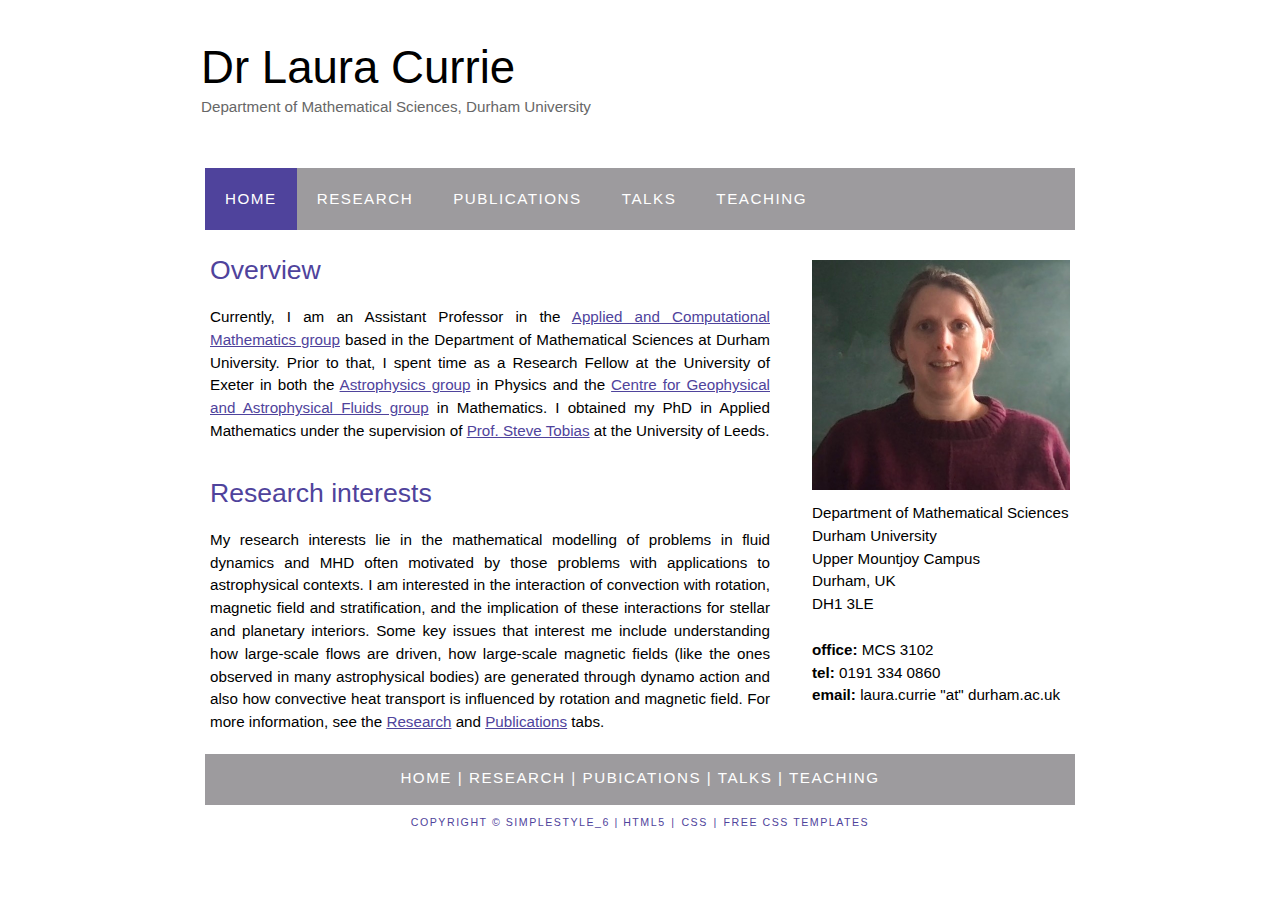
<file: index.html>
<!DOCTYPE HTML>
<html lang="en">

<style>
  img {
    float: left; 
      }
</style>

<!-- <head> -->
  <title>Home</title>
  <meta name="description" content="website description" />
  <meta name="keywords" content="website keywords, website keywords" />
  <meta http-equiv="content-type" content="text/html; charset=utf-8" />
  <link rel="stylesheet" type="text/css" href="style/style.css" />
<!-- </head> -->

<body>
  <div id="main">
    <div id="header">
      <div id="logo">
        <div id="logo_text">
          <!-- class="logo_colour", allows you to change the colour of the text -->
          <h1><a href="index.html">Dr Laura Currie</a></h1>
          <h2>Department of Mathematical Sciences, Durham University</h2>
        </div>
      </div>
      <div id="menubar">
        <ul id="menu">
          <!-- put class="selected" in the li tag for the selected page - to highlight which page you're on -->
          <li class="selected"><a href="index.html">Home</a></li>
          <li><a href="research.html">Research</a></li>
          <li><a href="publications.html">Publications</a></li>
          <li><a href="talks.html">Talks</a></li>
          <li><a href="teaching.html">Teaching</a></li>
        </ul>
      </div>
    </div>

    <div id="content_header"></div>
    <div id="site_content">
	<div id="sidebar_container">
        <div class="sidebar">
          <div class="sidebar_item">
            <!-- insert your sidebar items here -->
                    <img src="style/Portrait.png" alt="profile pic" style="width:258px;height:230px; padding: 0px 0px 12px 0px;">
                    <p>
                        <br>Department of Mathematical Sciences
                        <br>Durham University
                        <br>Upper Mountjoy Campus
                        <br>Durham, UK
                        <br>DH1 3LE
			<br>
                        <br><b>office:</b> MCS 3102
                        <br><b>tel:</b> 0191 334 0860
                        <br><b>email:</b> laura.currie "at" durham.ac.uk
                    </p>

          </div>

        </div>
      </div>
      <div id="content">

<!-- insert the page content here -->

<h1> Overview </h1>
<p> Currently, I am an Assistant Professor in the <a href="https://www.durham.ac.uk/departments/academic/mathematical-sciences/research/areas/applied--computational-mathematics">Applied and Computational Mathematics group</a> based in the Department of Mathematical Sciences at Durham University. Prior to that, I spent time as a Research Fellow at the University of Exeter in both the <a href="http://emps.exeter.ac.uk/physics-astronomy/research/astrophysics/">Astrophysics group</a> in Physics and the <a href="http://emps.exeter.ac.uk/mathematics/research/cgafd/">Centre for Geophysical and Astrophysical Fluids group</a> in Mathematics. I obtained my PhD in Applied Mathematics under the supervision of <a href="http://www1.maths.leeds.ac.uk/~smt/">Prof. Steve Tobias</a> at the University of Leeds.
</p>

    <h1>Research interests</h1>
<p>

My research interests lie in the mathematical modelling of problems in fluid dynamics and MHD often motivated by those problems with applications to astrophysical contexts. I am interested in the interaction of convection with rotation, magnetic field and stratification, and the implication of these interactions for stellar and planetary interiors. Some key issues that interest me include understanding how large-scale flows are driven, how large-scale magnetic fields (like the ones observed in many astrophysical bodies) are generated through dynamo action and also how convective heat transport is influenced by rotation and magnetic field. For more information, see the <a href="research.html"> Research</a> and <a href="publications.html"> Publications</a> tabs.
 </p>



      <!-- <div id="content_nosidebar">
        <date><script language="Javascript" >
            da = new Date(document.lastModified)
	    da1 = ("0" + da.getDate()).slice(-2)
            da2 = ("0" + (da.getMonth() + 1)).slice(-2)
	    da3 = da.getFullYear()
	    str = "Page last updated: " + da1 +"/" + da2 +"/" + da3
	    document.write(str)
            </script></date>
        </div> -->
  
      </div>
    </div>


    <div id="content_footer"></div>
    <div id="footer">
      <p><a href="index.html">Home</a> | <a href="research.html">Research</a> | <a href="publications.html">Pubications</a> | <a href="talks.html">Talks</a> | <a href="teaching.html">Teaching</a></p>
      <p><diff>Copyright &copy; simplestyle_6 | </diff><a href="http://validator.w3.org/check?uri=referer"><diff>HTML5</a> <diff>|</diff> <a href="http://jigsaw.w3.org/css-validator/check/referer"><diff>CSS</a> <diff>|</diff> <a href="http://www.html5webtemplates.co.uk"><diff>Free CSS Templates</a></diff></p>
    </div>
    <p>&nbsp;</p>
  </div>
</body>
</html>
</file>
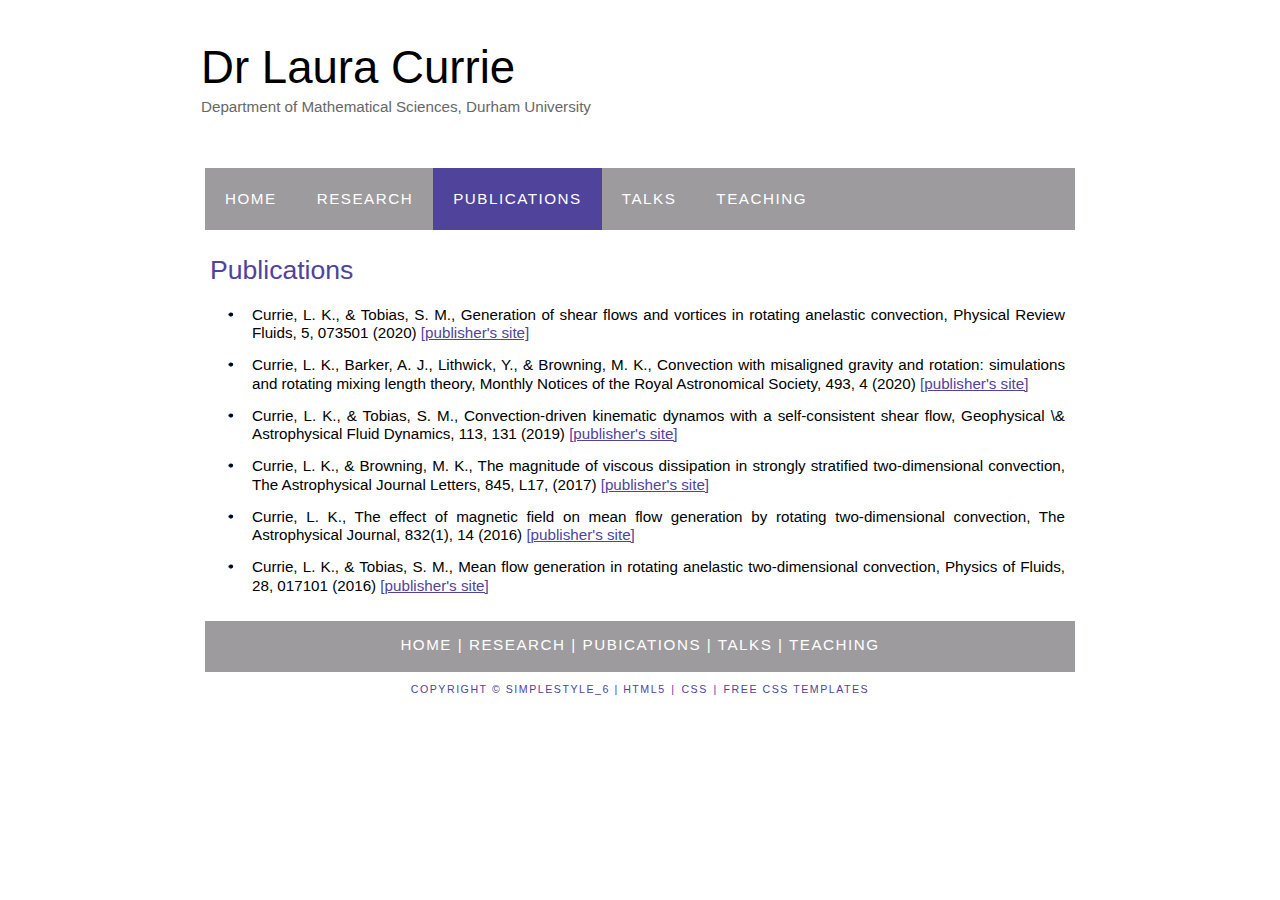
<file: publications.html>
<!DOCTYPE HTML>
<html lang="en">

<head>
  <title>Publications</title>
  <meta name="description" content="website description" />
  <meta name="keywords" content="website keywords, website keywords" />
  <meta http-equiv="content-type" content="text/html; charset=utf-8" />
  <link rel="stylesheet" type="text/css" href="style/style.css" />
</head>

<body>
  <div id="main">
    <div id="header">
      <div id="logo">
        <div id="logo_text">
          <!-- class="logo_colour", allows you to change the colour of the text -->
          <h1><a href="index.html">Dr Laura Currie</a></h1>
          <h2>Department of Mathematical Sciences, Durham University</h2>
        </div>
      </div>
      <div id="menubar">
        <ul id="menu">
          <!-- put class="selected" in the li tag for the selected page - to highlight which page you're on -->
          <li><a href="index.html">Home</a></li>
          <li><a href="research.html">Research</a></li>
          <li class="selected"><a href="publications.html">Publications</a></li>
          <li><a href="talks.html">Talks</a></li>
          <li><a href="teaching.html">Teaching</a></li>
        </ul>
      </div>
    </div>

    <div id="content_header"></div>

    <div id="site_content">
      <div id="content_nosidebar">
        <!-- insert the page content here -->
        <h1>Publications</h1>
        <ul>
          <li>Currie, L. K., & Tobias, S. M., Generation of shear flows and vortices in rotating anelastic convection, Physical Review Fluids, 5, 073501 (2020) <a href="https://doi.org/10.1103/PhysRevFluids.5.073501">[publisher's site]</a></li>
          <li>Currie, L. K., Barker, A. J., Lithwick, Y., & Browning, M. K., Convection with misaligned gravity and rotation: simulations and rotating mixing length theory, Monthly Notices of the Royal Astronomical Society, 493, 4 (2020) <a href="https://doi.org/10.1093/mnras/staa372">[publisher's site]</a></li>
          <li>Currie, L. K., & Tobias, S. M., Convection-driven kinematic dynamos with a self-consistent shear flow, Geophysical \& Astrophysical Fluid Dynamics, 113, 131 (2019) <a href="https://doi.org/10.1080/03091929.2018.1517210">[publisher's site]</a></li>
          <li>Currie, L. K., & Browning, M. K., The magnitude of viscous dissipation in strongly stratified two-dimensional convection, The Astrophysical Journal Letters, 845, L17, (2017) <a href="https://doi.org/10.3847/2041-8213/aa8301">[publisher's site]</a></li>
          <li>Currie, L. K., The effect of magnetic field on mean flow generation by rotating two-dimensional convection, The Astrophysical Journal, 832(1), 14 (2016) <a href="https://doi.org/10.3847/0004-637X/832/1/14">[publisher's site]</a></li>
          <li>Currie, L. K., & Tobias, S. M., Mean flow generation in rotating anelastic two-dimensional convection, Physics of Fluids, 28, 017101 (2016) <a href="https://doi.org/10.1063/1.4939300">[publisher's site]</a></li>

        </ul>

      <!-- <div id="content_nosidebar">
        <date><script language="Javascript" >
            da = new Date(document.lastModified)
        da1 = ("0" + da.getDate()).slice(-2)
            da2 = ("0" + (da.getMonth() + 1)).slice(-2)
        da3 = da.getFullYear()
        str = "Page last updated: " + da1 +"/" + da2 +"/" + da3
        document.write(str)
            </script></date>
        </div> -->


      </div>
    </div>
    

    
    <div id="content_footer"></div>
    <div id="footer">
      <p><a href="index.html">Home</a> | <a href="research.html">Research</a> | <a href="publications.html">Pubications</a> | <a href="talks.html">Talks</a> | <a href="teaching.html">Teaching</a>  </p>
      <p><diff>Copyright &copy; simplestyle_6 | </diff><a href="http://validator.w3.org/check?uri=referer"><diff>HTML5</a> <diff>|</diff> <a href="http://jigsaw.w3.org/css-validator/check/referer"><diff>CSS</a> <diff>|</diff> <a href="http://www.html5webtemplates.co.uk"><diff>Free CSS Templates</a></diff></p>
    </div>
    <p>&nbsp;</p>
  </div>
</body>
</html>
</file>
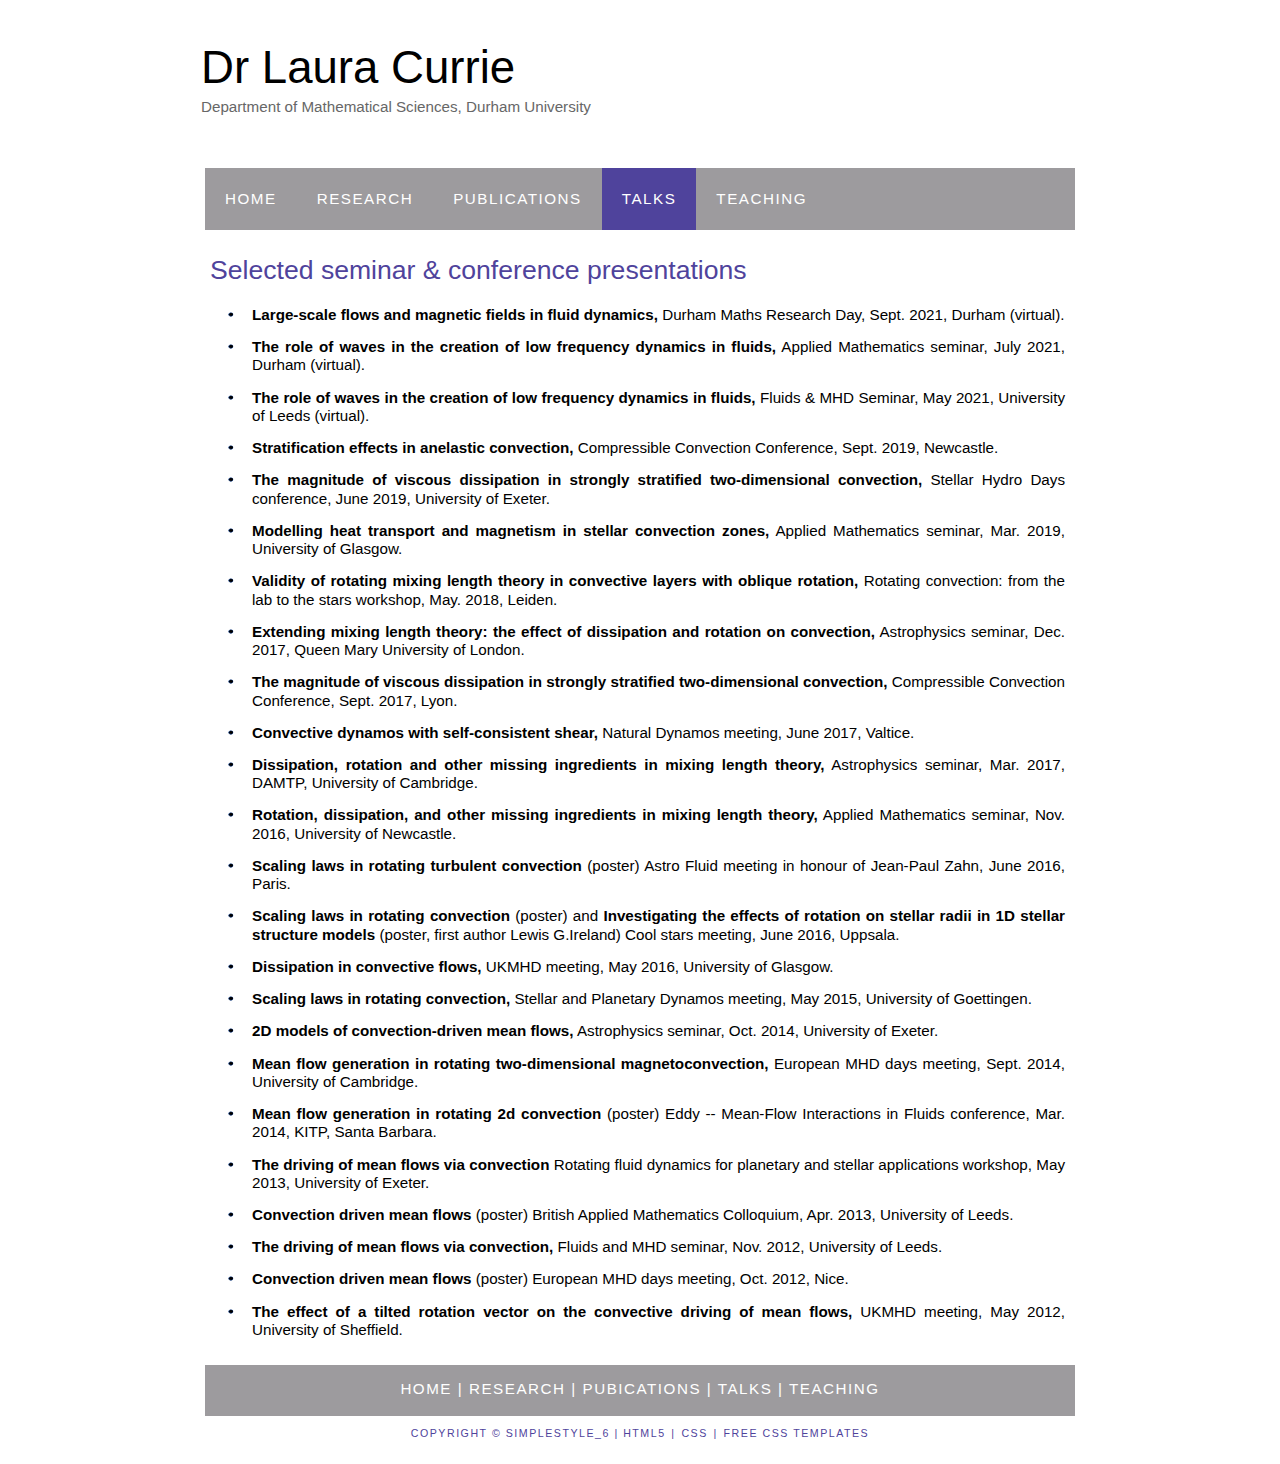
<file: talks.html>
<!DOCTYPE HTML>
<html lang="en">

<head>
  <title>Talks</title>
  <meta name="description" content="website description" />
  <meta name="keywords" content="website keywords, website keywords" />
  <meta http-equiv="content-type" content="text/html; charset=utf-8" />
  <link rel="stylesheet" type="text/css" href="style/style.css" />
</head>

<body>
  <div id="main">
    <div id="header">
      <div id="logo">
        <div id="logo_text">
          <!-- class="logo_colour", allows you to change the colour of the text -->
          <h1><a href="index.html">Dr Laura Currie</a></h1>
          <h2>Department of Mathematical Sciences, Durham University</h2>
        </div>
      </div>
      <div id="menubar">
        <ul id="menu">
          <!-- put class="selected" in the li tag for the selected page - to highlight which page you're on -->
          <li><a href="index.html">Home</a></li>
          <li><a href="research.html">Research</a></li>
          <li><a href="publications.html">Publications</a></li>
          <li class="selected"><a href="talks.html">Talks</a></li>
          <li><a href="teaching.html">Teaching</a></li>
        </ul>
      </div>
    </div>


    <div id="content_header"></div>
    <div id="site_content">
      <div id="sidebar_container">
        <div class="sidebar">
          <div class="sidebar_item">
            <!-- insert your sidebar items here -->
          </div>
        </div>
      </div>
      
      
      <div id="content_nosidebar">

        <!-- insert the page content here -->
        <h1>Selected seminar & conference presentations</h1>
        
        <ul>

<li><strong>Large-scale flows and magnetic fields in fluid dynamics,</strong> Durham Maths Research Day, Sept. 2021, Durham (virtual).</li>

<li><strong>The role of waves in the creation of low frequency dynamics in fluids,</strong> Applied Mathematics seminar, July 2021, Durham (virtual).</li>

<li><strong>The role of waves in the creation of low frequency dynamics in fluids,</strong> Fluids & MHD Seminar, May 2021, University of Leeds (virtual).</li>

<li><strong>Stratification effects in anelastic convection,</strong>
Compressible Convection Conference, Sept. 2019,
Newcastle.</li>

<li><strong>The magnitude of viscous dissipation in strongly stratified two-dimensional convection,</strong>
Stellar Hydro Days conference, June 2019,
University of Exeter.</li>

<li><strong>Modelling heat transport and magnetism in stellar convection zones,</strong>
Applied Mathematics seminar, Mar. 2019,
University of Glasgow.</li>

<li><strong>Validity of rotating mixing length theory in convective layers with oblique rotation,</strong>
Rotating convection: from the lab to the stars workshop, May. 2018,
Leiden.</li>

<li><strong>Extending mixing length theory: the effect of dissipation and rotation on convection,</strong>
Astrophysics seminar, Dec. 2017,
Queen Mary University of London.</li>

<li> <strong>The magnitude of viscous dissipation in strongly stratified two-dimensional convection,</strong>
Compressible Convection Conference, Sept. 2017,
Lyon.</li>

<li> <strong>Convective dynamos with self-consistent shear,</strong>
Natural Dynamos meeting, June 2017,
Valtice.</li>

<li> <strong>Dissipation, rotation and other missing ingredients in mixing length theory,</strong>
Astrophysics seminar, Mar. 2017,
DAMTP, University of Cambridge.</li>

<li> <strong>Rotation, dissipation, and other missing ingredients in mixing length theory,</strong>
Applied Mathematics seminar, Nov. 2016,
University of Newcastle.</li>

<li> <strong>Scaling laws in rotating turbulent convection</strong> (poster)
Astro Fluid meeting in honour of Jean-Paul Zahn, June 2016,
Paris.</li>

<li> <strong>Scaling laws in rotating convection</strong> (poster) and <strong>Investigating the effects of rotation on stellar radii in 1D stellar structure models</strong> (poster, first author Lewis G.Ireland)
Cool stars meeting, June 2016,
Uppsala.</li>

<li> <strong>Dissipation in convective flows,</strong>
UKMHD meeting, May 2016,
University of Glasgow.</li>

<li> <strong>Scaling laws in rotating convection,</strong>
Stellar and Planetary Dynamos meeting, May 2015,
University of Goettingen.</li>

<li> <strong>2D models of convection-driven mean flows,</strong>
Astrophysics seminar, Oct. 2014,
University of Exeter.</li>

<li> <strong>Mean flow generation in rotating two-dimensional magnetoconvection,</strong>
European MHD days meeting, Sept. 2014,
University of Cambridge.</li>

<li> <strong>Mean flow generation in rotating 2d convection</strong> (poster)
Eddy -- Mean-Flow Interactions in Fluids conference, Mar. 2014,
KITP, Santa Barbara.</li>

<li> <strong>The driving of mean flows via convection</strong>
Rotating fluid dynamics for planetary and stellar applications workshop, May 2013,
University of Exeter.</li>

<li> <strong>Convection driven mean flows</strong> (poster)
British Applied Mathematics Colloquium, Apr. 2013,
University of Leeds.</li>

<li> <strong>The driving of mean flows via convection,</strong>
Fluids and MHD seminar, Nov. 2012,
University of Leeds.</li>

<li> <strong>Convection driven mean flows</strong> (poster)
European MHD days meeting, Oct. 2012,
Nice.</li>

<li> <strong>The effect of a tilted rotation vector on the convective driving of mean
flows,</strong>
UKMHD meeting, May 2012,
University of Sheffield.</li>

</div>
    
      <!-- <div id="content_nosidebar">
        <date><script language="Javascript" >
            da = new Date(document.lastModified)
        da1 = ("0" + da.getDate()).slice(-2)
            da2 = ("0" + (da.getMonth() + 1)).slice(-2)
        da3 = da.getFullYear()
        str = "Page last updated: " + da1 +"/" + da2 +"/" + da3
        document.write(str)
            </script></date>
        </div> -->

      </div>
    </div>

    <div id="content_footer"></div>
    <div id="footer">
      <p><a href="index.html">Home</a> | <a href="research.html">Research</a> | <a href="publications.html">Pubications</a> | <a href="talks.html">Talks</a> | <a href="teaching.html">Teaching</a></p>
      <p><diff>Copyright &copy; simplestyle_6 | </diff><a href="http://validator.w3.org/check?uri=referer"><diff>HTML5</a> <diff>|</diff> <a href="http://jigsaw.w3.org/css-validator/check/referer"><diff>CSS</a> <diff>|</diff> <a href="http://www.html5webtemplates.co.uk"><diff>Free CSS Templates</a></diff></p>
    </div>
    <p>&nbsp;</p>
  </div>
</body>
</html>
</file>
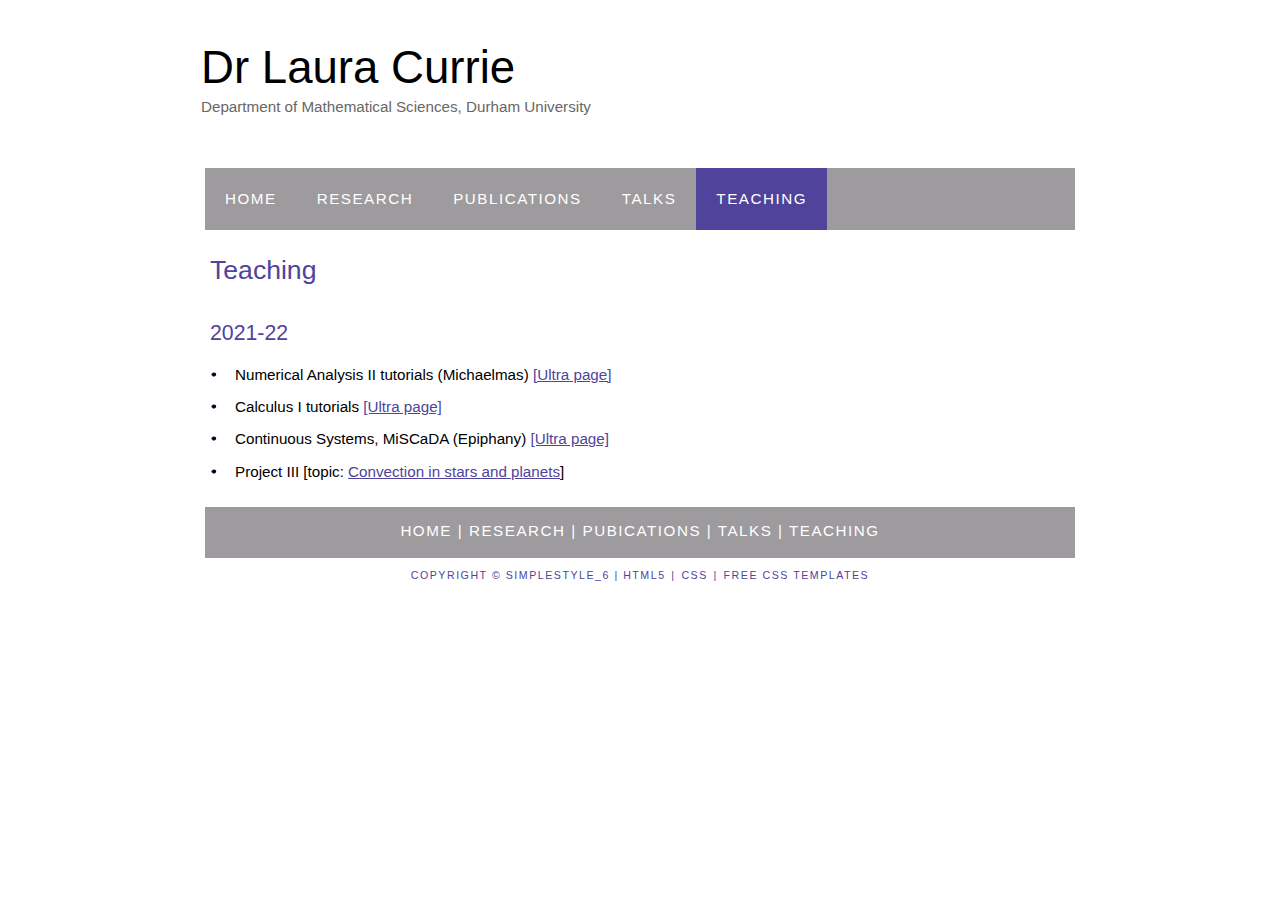
<file: teaching.html>
<!DOCTYPE HTML>
<html lang="en">

<head>
  <title>Teaching</title>
  <meta name="description" content="website description" />
  <meta name="keywords" content="website keywords, website keywords" />
  <meta http-equiv="content-type" content="text/html; charset=utf-8" />
  <link rel="stylesheet" type="text/css" href="style/style.css" />
</head>

<body>
  <div id="main">
    <div id="header">
      <div id="logo">
        <div id="logo_text">
          <!-- class="logo_colour", allows you to change the colour of the text -->
          <h1><a href="index.html">Dr Laura Currie</a></h1>
          <h2>Department of Mathematical Sciences, Durham University</h2>
        </div>
      </div>
      <div id="menubar">
        <ul id="menu">
          <!-- put class="selected" in the li tag for the selected page - to highlight which page you're on -->
          <li><a href="index.html">Home</a></li>
          <li><a href="research.html">Research</a></li>
          <li><a href="publications.html">Publications</a></li>
          <li><a href="talks.html">Talks</a></li>
          <li class="selected"><a href="teaching.html">Teaching</a></li>
        </ul>
      </div>
    </div>

    <div id="content_header"></div>
    <div id="site_content">
      <div id="sidebar_container">
        <div class="sidebar">
          <div class="sidebar_item">
            <!-- insert your sidebar items here -->
          </div>
        </div>
      </div>
      <div id="content">

        <!-- insert the page content here -->
        <h1>Teaching</h1>
<h2>2021-22</h2>
        <ul>
          <li>Numerical Analysis II tutorials (Michaelmas) <a href="https://blackboard.durham.ac.uk/ultra/courses/_18031_1/outline">[Ultra page]</a> </li>
          <li>Calculus I tutorials <a href="https://blackboard.durham.ac.uk/ultra/courses/_18025_1/outline">[Ultra page]</a> </li>
          <li> Continuous Systems, MiSCaDA (Epiphany) <a href="https://blackboard.durham.ac.uk/ultra/courses/_5594_1/outline">[Ultra page]</a> </li>
          <li>Project III [topic: <a href="teaching/projects/2021_convection.html">Convection in stars and planets</a>] </li>
        </ul>
        
    
      <!-- <div id="content_nosidebar">
        <date><script language="Javascript" >
            da = new Date(document.lastModified)
        da1 = ("0" + da.getDate()).slice(-2)
            da2 = ("0" + (da.getMonth() + 1)).slice(-2)
        da3 = da.getFullYear()
        str = "Page last updated: " + da1 +"/" + da2 +"/" + da3
        document.write(str)
            </script></date>
        </div> -->

      </div>
    </div>

    <div id="content_footer"></div>
    <div id="footer">
      <p><a href="index.html">Home</a> | <a href="research.html">Research</a> | <a href="publications.html">Pubications</a> | <a href="talks.html">Talks</a> | <a href="teaching.html">Teaching</a></p>
      <p><diff>Copyright &copy; simplestyle_6 | </diff><a href="http://validator.w3.org/check?uri=referer"><diff>HTML5</a> <diff>|</diff> <a href="http://jigsaw.w3.org/css-validator/check/referer"><diff>CSS</a> <diff>|</diff> <a href="http://www.html5webtemplates.co.uk"><diff>Free CSS Templates</a></diff></p>
    </div>
    <p>&nbsp;</p>
  </div>
</body>
</html>
</file>
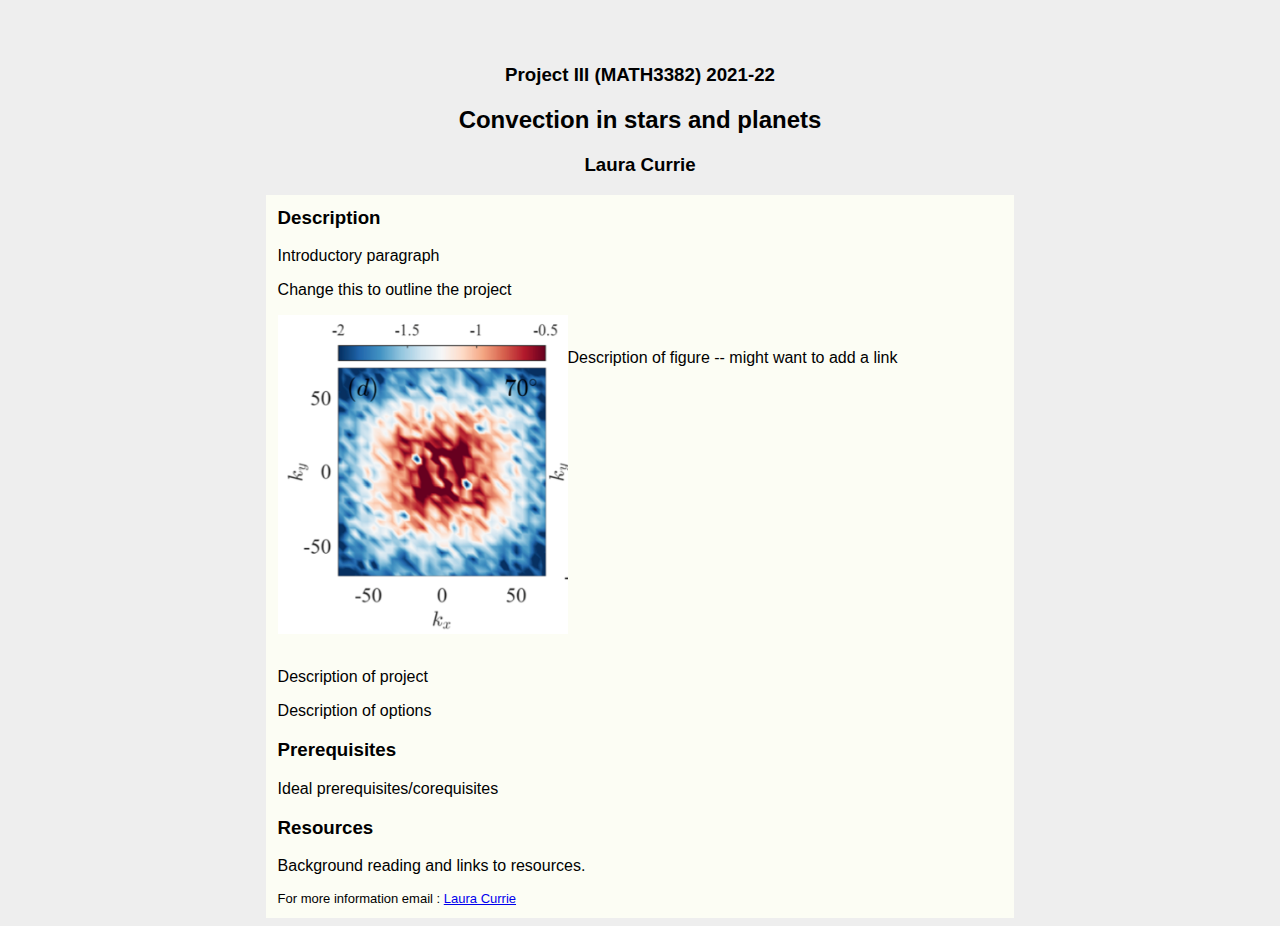
<file: projects/2021_convection.html>
<html>
<head>
<meta http-equiv="content-type" content="text/html; charset=UTF-8">
<title>Project III 21-22</title>
<style type="text/css">
  body { margin-left: 5%;
    margin-right: 5%; margin-top: 5%;
    font-family: sans-serif }
img {
  float: left;
}
</style>

<!-- <link rel="stylesheet" type="text/css" href="../style/style.css" /> -->



</head>

<body bgcolor="#EEE"; font: normal .80em 'trebuchet ms', arial, sans-serif>

<h3 align="center">Project III (MATH3382) 2021-22</h3>

<!-- <hr width="70%"> -->

<h2 align="center">Convection in stars and planets</h2> 
<h3 align="center">Laura Currie</h3>

<table align="center" bgcolor="#FCFDF4" border="0" cellpadding="10" width="65%">
<tbody><tr><td>

<h3>Description</h3>

<p>
Introductory paragraph
</p>
<p>
  Change this to outline the project
</p>

<img src="../style/flux_image.png" alt="" style="width:40%">

<br>
<p>Description of figure -- might want to add a link
</p>
<p style="clear:both">
<br>
</p>

<p>
  Description of project</p>
<p>
  Description of options
</p>

<h3>Prerequisites</h3>

<p>
Ideal prerequisites/corequisites
</p>

<h3>Resources</h3>

<p>
 Background reading and links to resources.
</p>

<p><font size="-1">
For more information email :  <a href="mailto:L.K.Currie@exeter.ac.uk">Laura Currie</a>
</font></p>

</td></tr></tbody></table>



<!-- <hr width="70%"> -->


</body></html>
</file>
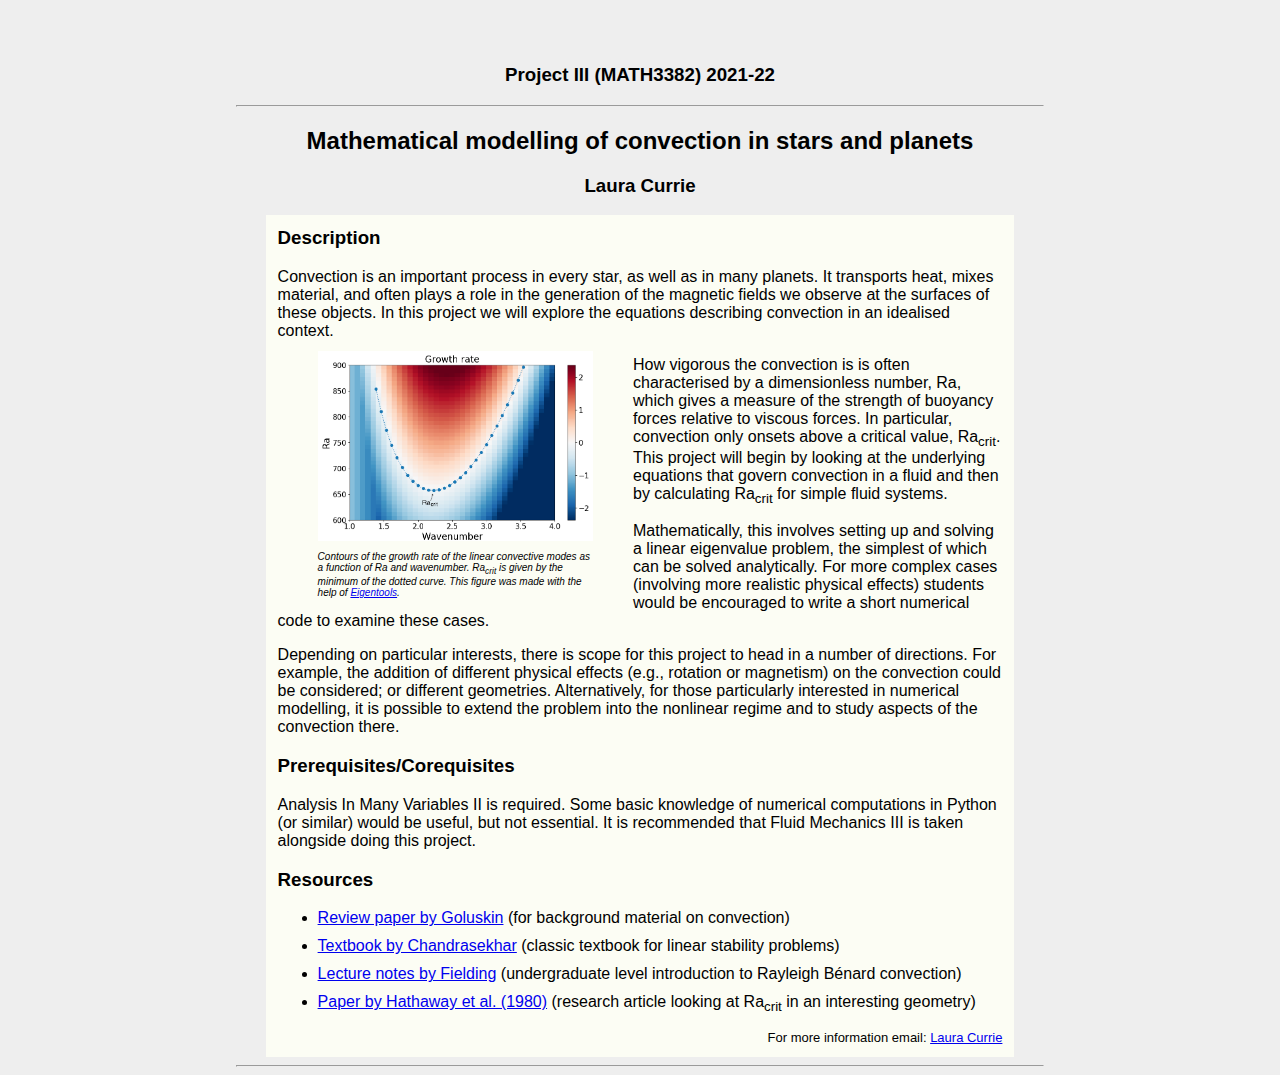
<file: teaching/projects/2021_convection.html>
<html>
<head>
<meta http-equiv="content-type" content="text/html; charset=UTF-8">
<title>Project III 21-22</title>
<style type="text/css">
  body { margin-left: 5%;
    margin-right: 5%; margin-top: 5%;
    font-family: sans-serif }
figure {
  float: left;
  width: 38%;
  text-align: left;
  font-style: italic;
  font-size: 10px;
  text-indent: 0;
  margin-top: -0.4cm
}
li{
  margin: 10px 0;
}
</style>
</head>

<body bgcolor="#EEE"; font: normal .80em 'trebuchet ms', arial, sans-serif>

<h3 align="center">Project III (MATH3382) 2021-22</h3>

<hr width="70%">

<h2 align="center">Mathematical modelling of convection in stars and planets</h2> 
<h3 align="center">Laura Currie</h3>

<table align="center" bgcolor="#FCFDF4" border="0" cellpadding="10" width="65%">
<tbody><tr><td>

<h3>Description</h3>

<p>
Convection is an important process in every star, as well as in many planets. It transports heat, mixes material, and often plays a role in the generation of the magnetic fields we observe at the surfaces of these objects. 

In this project we will explore the equations describing convection in an idealised context.
</p>

<figure>
  <p><img src="../images/gr_np_0_Ta_0.png"
    width="100%"
    alt="">
  <figcaption>Contours of the growth rate of the linear convective modes as a function of Ra and wavenumber. Ra<sub>crit</sub> is given by the minimum of the dotted curve. This figure was made with the help of <a href="https://github.com/DedalusProject/eigentools">Eigentools</a>.</figcaption>
</figure>


<p>
How vigorous the convection is is often characterised by a dimensionless number, Ra, which gives a measure of the strength of buoyancy forces relative to viscous forces. In particular, convection only onsets above a critical value, Ra<sub>crit</sub>. This project will begin by looking at the underlying equations that govern convection in a fluid and then by calculating Ra<sub>crit</sub> for simple fluid systems.
</p>

<p>
Mathematically, this involves setting up and solving a linear eigenvalue problem, the simplest of which can be solved analytically. For more complex cases (involving more realistic physical effects) students would be encouraged to write a short numerical code to examine these cases. 
</p>



<p>
Depending on particular interests, there is scope for this project to head in a number of directions. For example, the addition of different physical effects (e.g., rotation or magnetism) on the convection could be considered; or different geometries. Alternatively, for those particularly interested in numerical modelling, it is possible to extend the problem into the nonlinear regime and to study aspects of the convection there. 
</p>

<h3>Prerequisites/Corequisites</h3>

<p>
Analysis In Many Variables II is required. Some basic knowledge of numerical computations in Python (or similar) would be useful, but not essential.

It is recommended that Fluid Mechanics III is taken alongside doing this project.
</p>

<h3>Resources</h3>

<p>

<ul>
  <li><a href="https://arxiv.org/abs/1506.01656">Review paper by Goluskin</a> (for background material on convection)</li>
  <li><a href="https://library.dur.ac.uk/record=b1046620~S1">Textbook by Chandrasekhar</a> (classic textbook for linear stability problems)</li>
  <li><a href="http://community.dur.ac.uk/suzanne.fielding/teaching/HST/sec2.pdf">Lecture notes by Fielding</a> (undergraduate level introduction to Rayleigh B&eacutenard convection)</li>
  <li><a href="https://ui.adsabs.harvard.edu/abs/1980GApFD..15....7H/abstract">Paper by Hathaway et al. (1980)</a> (research article looking at Ra<sub>crit</sub> in an interesting geometry)
 </li>
</ul> 

</p>


<p align="right"><font size="-1">
For more information email:  <a href="mailto:L.K.Currie@exeter.ac.uk">Laura Currie</a>
</font></p>


</td></tr></tbody></table>



<hr width="70%">


</body></html>
</file>
<file: style/style.css>
html
{ height: 100%;}

*
{ margin: 0;
  padding: 0;}

body
{ font: normal 0.95em 'century gothic', arial, sans-serif;
  background: #FFFFFF ;
  color: #000;}

p
{ padding: 0 0 20px 0;
  line-height: 1.5em;}

img
{ border: 0;}


figure {
    display: inline-table;
    width: 1px; /* This can be any width, so long as it's narrower than any image */
}

figcaption {
    display: inline-table;
    font-weight: bold;
}

/* Three image containers (use 25% for four, and 50% for two, etc) */
.column {
  float: left;
  width: 32%;
  padding: 5px;
}

/* Clear floats after image containers */
.row::after {
  content: "";
  clear: both;
  display: table;
}


h1, h2, h3, h4, h5, h6 
{ font: normal 175% 'century gothic', arial, sans-serif;
  color: #4f439c;
  margin: 0 0 15px 0;
  padding: 15px 0 5px 0;}

h2
{ font: normal 140% 'century gothic', arial, sans-serif;
  color: #4f439c;}

h4, h5, h6
{ margin: 0;
  padding: 0 0 5px 0;
  font: normal 120% arial, sans-serif;
  color: #068900;}

h5, h6
{ font: italic 95% arial, sans-serif;
  padding: 0 0 15px 0;
  color: #000;}

h6
{ color: #362C20;}

a
{ outline: none;
  color: #4f439c;}

a:hover
{ text-decoration: text-underline;
  color: #068900;
}

.left
{ float: left;
  margin-right: 10px;}

.right
{ float: right;
  margin-left: 10px;}

.center
{ display: block;
  text-align: center;
  margin: 20px auto;}

blockquote
{ margin: 20px 0; 
  padding: 10px 20px 0 20px;
  border: 1px solid #E5E5DB;
  background: #FFF;}

ul
{ margin: 2px 0 22px 17px;}

ul li
{ list-style-type: circle;
  margin: 0 0 6px 0; 
  padding: 0 0 4px 5px;}

ol
{ margin: 8px 0 22px 20px;}

ol li
{ margin: 0 0 11px 0;
}




#main, #logo, #menubar, #site_content, #footer
{ margin-left: auto; 
  margin-right: auto;}

#header
{ height: 240px;}

#logo
{ width: 878px;
  position: relative;
  height: 168px;}

#logo #logo_text 
{ position: absolute; 
  top: 20px;
  left: 0;}

#logo h1, #logo h2
{ font: normal 300% 'century gothic', arial, sans-serif;
  border-bottom: 0;
  text-transform: none;
  margin: 0;}

#logo_text h1, #logo_text h1 a, #logo_text h1 a:hover 
{ padding: 22px 0 0 0;
  color: #000;
  letter-spacing: 0.0em;
  text-decoration: none;}


#logo_text h1 a .logo_colour
{ color: #068900;}

#logo_text h2
{ font-size: 100%;
  padding: 4px 0 0 0;
  color: #676767;}

#menubar
{ width: 870px;
  height: 62px;
  padding: 0;
  background: #9d9b9e;}

ul#menu, ul#menu li
{ float: left;
  margin: 0; 
  padding: 0;}

ul#menu li
{ list-style: none;}

ul#menu li a
{ letter-spacing: 0.1em;
  font: normal 100% 'century gothic', arial, sans-serif;
  display: block; 
  float: left; 
  height: 16px;
  padding: 22px 20px 24px 20px;
  text-align: center;
  color: #FFF;
  text-transform: uppercase;
  text-decoration: none;
  background: transparent;} 

ul#menu li a:hover, ul#menu li.selected a, ul#menu li.selected a:hover
{ color: #FFF;
  background: #4f439c;}

#site_content
{ width: 860px;
  overflow: hidden;
  margin: 0 auto 0 auto;
  padding: 0px 50px 0px 50px;
  background: transparent url(transparent_light.png) repeat;}

.sidebar
{ float: right;
  width: 258px;
  padding: 20px 0px 20px 15px;}

.sidebar ul
{ width: 178px;
  padding: 4px 0 0 0; 
  margin: 4px 0 30px 0;}

.sidebar li
{ list-style: none; 
  padding: 0 0 7px 0; }

.sidebar li a, .sidebar li a:hover
{ padding: 0 0 0 40px;
  display: block;
  background: transparent url(link.png) no-repeat left center;}

.sidebar li a.selected
{ color: #444;
  text-decoration: none;} 

#content
{ text-align: justify;
  width: 560px;
  padding: 0;}

#content_nosidebar
{ text-align: justify;
 line-height: 1.5em;
  width: 855px;
  padding: 0;}


#content ul
{ margin: 2px 0 22px 0px;}

#content ul li, #content_nosidebar ul li
{ list-style-type: none;
  background: url(black_bullet.png) no-repeat;
  margin: 0 0 10px 0;
  padding: 0 0 4px 25px;
  line-height: 1.2em;}


#content date, #content_nosidebar date {
  font:'century gothic', arial, sans-serif;
  font-size: 11px;
  font-style: italic;
  float: right}


#footer
{ width: 870px;
  font: normal 100% 'lucida sans unicode', arial, sans-serif;
  height: 33px;
  padding: 13px 0 5px 0;
  text-align: center; 
  background: #9d9b9e;
  color: #FFF;
  text-transform: uppercase;
  letter-spacing: 0.1em;}

#footer a
{ color: #FFF;
  text-decoration: none;}

#footer diff {
  font: normal 70% 'lucida sans unicode', arial, sans-serif;
  color: #4f439c;}

#footer a:hover
{ color: #4f439c;
  text-decoration: none;}




.search
{ color: #5D5D5D; 
  border: 1px solid #BBB; 
  width: 134px; 
  padding: 4px; 
  font: 100% arial, sans-serif;}

#colours
{ height: 0px;
  text-align: right;
  padding: 66px 16px 0px 300px;}
  
.form_settings
{ margin: 15px 0 0 0;}

.form_settings p
{ padding: 0 0 4px 0;}

.form_settings span
{ float: left; 
  width: 200px; 
  text-align: left;}
  
.form_settings input, .form_settings textarea
{ padding: 5px; 
  width: 299px; 
  font: 100% arial; 
  border: 1px solid #E5E5DB; 
  background: #FFF; 
  color: #47433F;}
  
.form_settings .submit
{ font: 100% arial; 
  border: 1px solid; 
  width: 99px; 
  margin: 0 0 0 212px; 
  height: 33px;
  padding: 2px 0 3px 0;
  cursor: pointer; 
  background: #068900; 
  color: #FFF;}

.form_settings textarea, .form_settings select
{ font: 100% arial; 
  width: 299px;}

.form_settings select
{ width: 310px;}

.form_settings .checkbox
{ margin: 4px 0; 
  padding: 0; 
  width: 14px;
  border: 0;
  background: none;}

.separator
{ width: 100%;
  height: 0;
  border-top: 1px solid #D9D5CF;
  border-bottom: 1px solid #FFF;
  margin: 0 0 20px 0;}
  
table
{ margin: 10px 0 30px 0;}

table tr th, table tr td
{ background: #3B3B3B;
  color: #FFF;
  padding: 7px 4px;
  text-align: left;}
  
table tr td
{ background: #F0EFE2;
  color: #47433F;
  border-top: 1px solid #FFF;}
</file>
